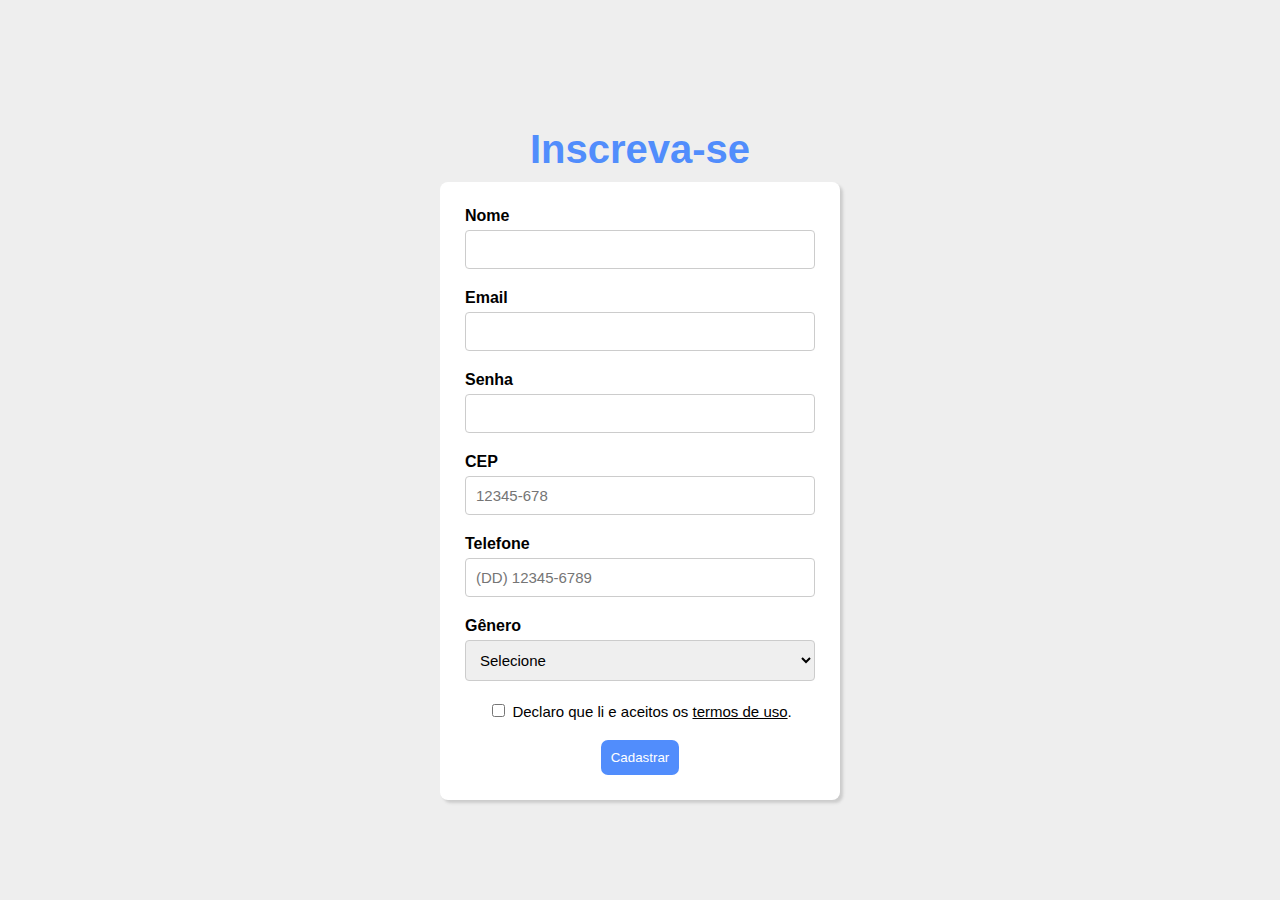
<file: index.html>
<!DOCTYPE html>
<html>

<head>
    <meta charset="UTF-8" />
    <link rel="stylesheet" href="style.css" />
    <title>Tela de Cadastro</title>
</head>

<body>
    <h1>Inscreva-se</h1>
    <div class="all">
    <form action="Pags/register.html" method="post">

    <label>
        Nome<br>
        <input type="text" name="nome" required>
    </label>

    <label>
        Email<br>
        <input type="email" name="email" required>
    </label>

    <label>
        Senha<br>
        <input type="password" name="password" required>
    </label>

    <label>
        CEP<br>
        <input type="text" name="cep" pattern="\d{5}-\d{3}" placeholder="12345-678" title="Digite um CEP no formato 12345-678" required>
    </label>

    <label>
        Telefone<br>
        <input type="tel" name="telefone"  placeholder="(DD) 12345-6789" required>
    </label>

    <label>
        Gênero<br>
        <select name="genero">
            <option selected disabled>Selecione</option>
            <option>Mulher cisgênero</option>
            <option>Mulher transgênero</option>
            <option>Homem cisgênero</option>
            <option>Homem transgênero</option>
            <option>Gênero não-binário</option>
            <option>Outro</option>
        </select>
    </label>

    <div class="final">
    <label class="termos">
        <input type="checkbox" required>
        Declaro que li e aceitos os <a href="Pags/termo.html" target="_blank" class="termoslink">termos de uso</a>.
    </label>

    <button type="submit">Cadastrar</button>
    </div>
    </div>

</body>

</html>
</file>
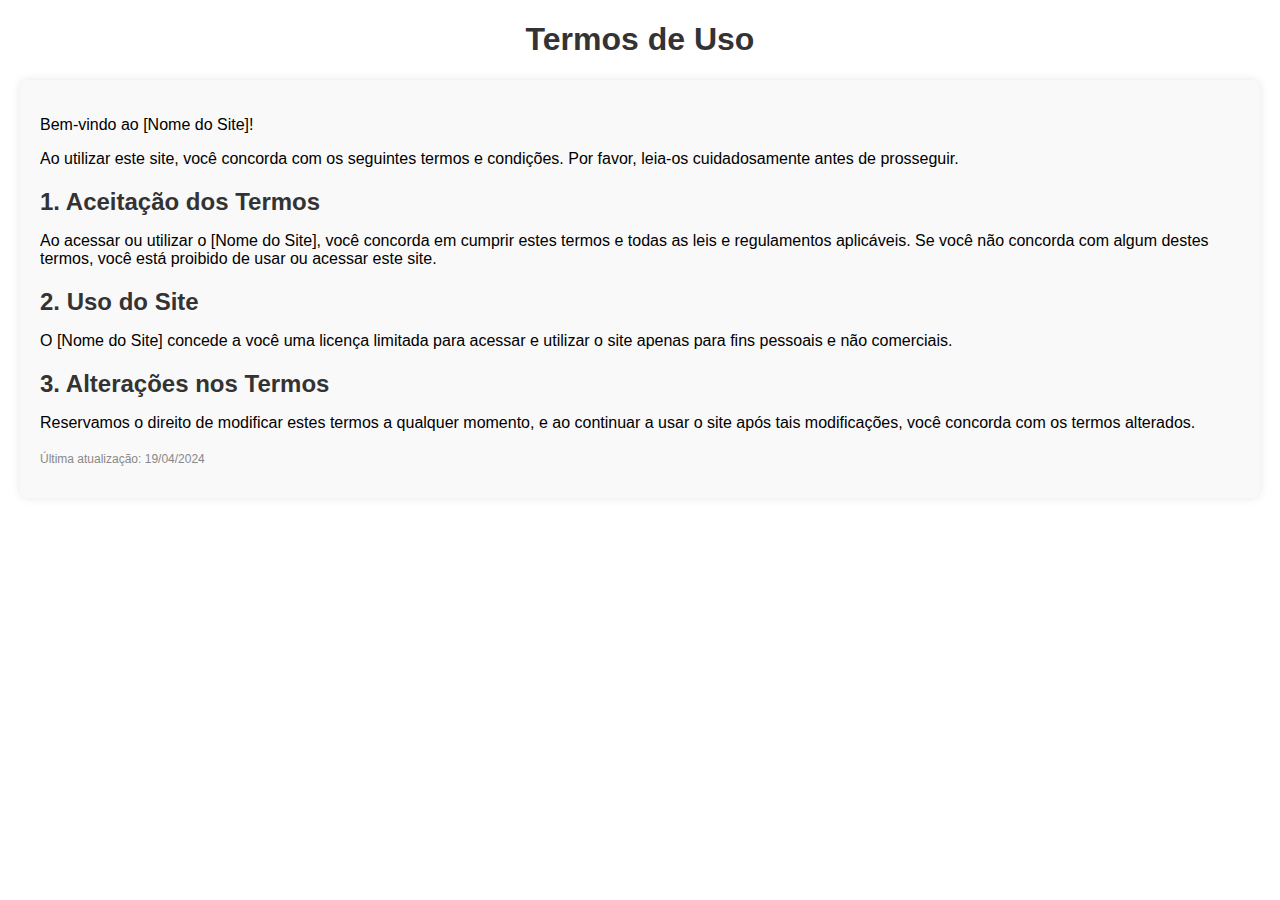
<file: Pags/termo.html>
<!DOCTYPE html>
<html lang="en">

<head>
    <meta charset="UTF-8">
    <title>Termos de Uso</title>
</head>

<body style="font-family: Arial, sans-serif; margin: 20px;">

    <h1 style="color: #333; text-align: center;">Termos de Uso</h1>

    <div style="background-color: #f9f9f9; padding: 20px; border-radius: 8px; box-shadow: 0 0 10px rgba(0, 0, 0, 0.1);">

        <p style="margin-bottom: 15px;">
            Bem-vindo ao [Nome do Site]!
        </p>

        <p style="margin-bottom: 15px;">
            Ao utilizar este site, você concorda com os seguintes termos e condições. Por favor, leia-os cuidadosamente antes de prosseguir.
        </p>

        <h2 style="color: #333; margin-bottom: 10px;">1. Aceitação dos Termos</h2>

        <p style="margin-bottom: 15px;">
            Ao acessar ou utilizar o [Nome do Site], você concorda em cumprir estes termos e todas as leis e regulamentos aplicáveis. Se você não concorda com algum destes termos, você está proibido de usar ou acessar este site.
        </p>

        <h2 style="color: #333; margin-bottom: 10px;">2. Uso do Site</h2>

        <p style="margin-bottom: 15px;">
            O [Nome do Site] concede a você uma licença limitada para acessar e utilizar o site apenas para fins pessoais e não comerciais.
        </p>

        <!-- Adicione mais seções conforme necessário -->

        <h2 style="color: #333; margin-bottom: 10px;">3. Alterações nos Termos</h2>

        <p>
            Reservamos o direito de modificar estes termos a qualquer momento, e ao continuar a usar o site após tais modificações, você concorda com os termos alterados.
        </p>

        <p style="margin-top: 20px; font-size: 12px; color: #888;">
            Última atualização: 19/04/2024
        </p>

    </div>

</body>

</html>
</file>
<file: style.css>
* {
    box-sizing: border-box;
}

body {
    margin: 0px;
    display: flex;
    align-items: center;
    justify-content: center;
    flex-direction: column;
    height: 100vh;
    margin: 0;
    font-family: Arial, Helvetica, sans-serif;
    background-color: #EEE;
    font-size: 16px;
    font-weight: bold;
}

h1 {
    color: #518dfc;
    font-size: 40px;
    margin-bottom: 10px;
}

.all {
    width: 400px;
    padding: 25px;
    border-radius: 8px;
    background-color: #FFF;
    box-shadow:3px 3px 3px #ccc;
    
}

label {
    display: block;
    margin-bottom: 20px;
}

.final {
    text-align: center;
}

input[type=text], input[type=email], input[type=password], input[type=tel], select{
   padding: 10px;
   width: 100%;
   font-size: 15px;
   border: 1px solid #ccc;
   border-radius: 4px;
   margin-top: 5px;
}


input:focus, select:focus {
    border: 2px solid #518dfc;
    outline: none;
}


button {
    color: #fff;
    text-align: center;
    padding: 10px;
    border: none;
    border-radius: 7px;
    background-color: #518dfc;
}

button:hover {
    color: #518dfc;
    background-color: #FFF;
    border: 1px solid #518dfc;
}

.termos {
    font-size: 15px;
    font-weight: normal;
}

.termoslink {
    color: #000;
}
</file>
